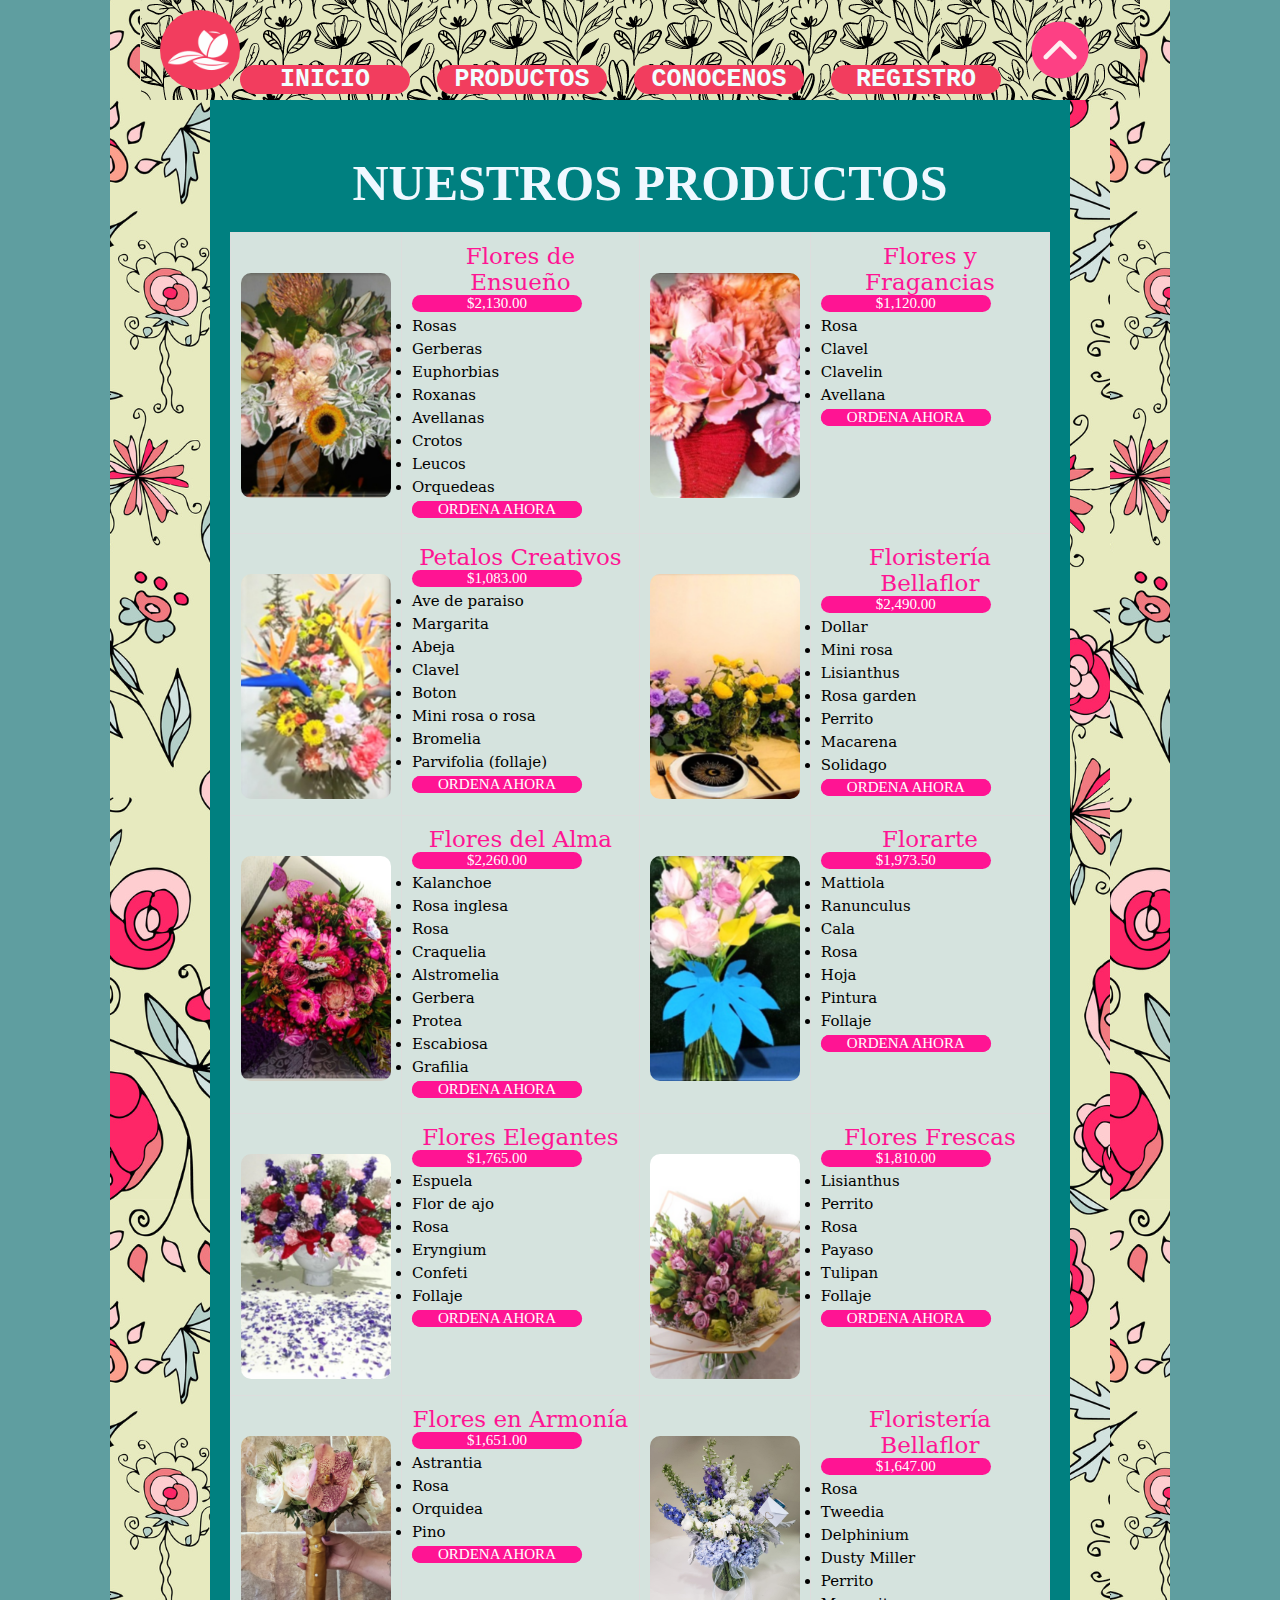
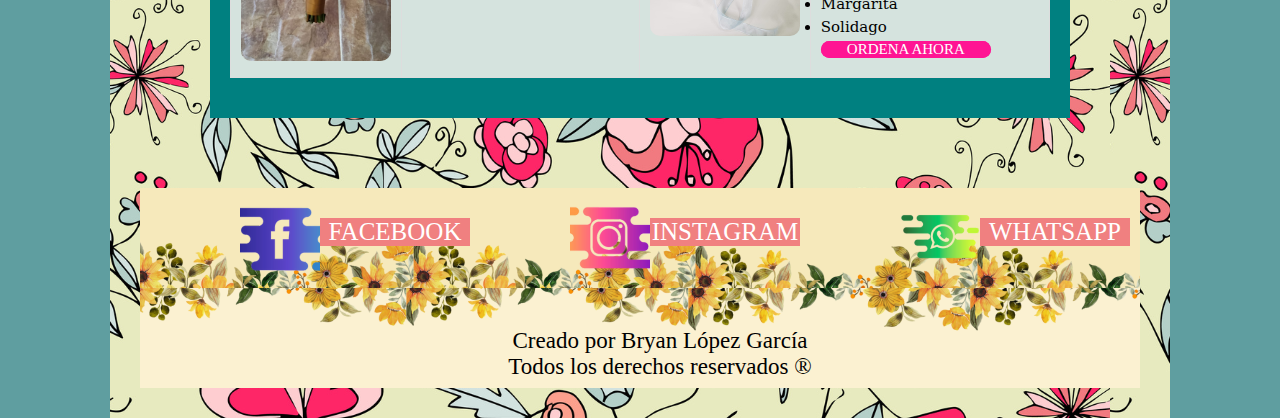
<file: productos.html>
<!doctype html>
<html>
<head>
<title>GALO_Diseños Florales</title>
</head>
		<link rel="stylesheet" href="estiloP.css">
<body>
	<div class="contenedor"> 
	<header>  
		<a  href="index.html"><img id="logo" src="isot.png"></a>
		<a href="#inicio"> <img class="sub" src="sub.png"> </a>
	<nav> <ul> 
		<li class="menu"><a  href="index.html"> INICIO</a></li>
		<li class="menu"><a  href="productos.html"> PRODUCTOS</a></li>
		<li class="menu"><a  href="conocenos.html"> CONOCENOS</a></li>
		<li class="menu"><a  href="registro.html"> REGISTRO</a></li>
		</ul> 
		</nav>
		</header>
	<section> 
		<p id="inicio"></p>
    <h1>NUESTROS PRODUCTOS</h1>
    <table class="flower-table">
      <tr>
        <td><img src="f1.png" class="flower-img"></td>
        <td class="ti_p">Flores de Ensueño  
		  <br> <ul class="list">
			<li class="pide">$2,130.00</li>
            <li>Rosas</li>
            <li>Gerberas</li>
            <li>Euphorbias</li>
			<li>Roxanas</li>
			<li>Avellanas</li>
			<li>Crotos</li>
			<li>Leucos </li>
			<li>Orquedeas </li>
			<li class="pide"><a class="pide" href="registro.html"> ORDENA AHORA</a></li>
          </ul></td>
		  
        <td><img src="f2.png" class="flower-img"></td>
        <td class="ti_p">Flores y Fragancias
		  <ul class="list">
			<li class="pide">$1,120.00</li>
            <li>Rosa</li>
            <li>Clavel</li>
            <li>Clavelin</li>
			<li>Avellana</li>
			<li class="pide"><a class="pide" href="registro.html"> ORDENA AHORA</a></li>
          </ul></td></tr>
		
      <tr>
        <td><img src="f3.png" class="flower-img"></td>
        <td class="ti_p">Petalos Creativos<br> 
			 <ul class="list">
			<li class="pide">$1,083.00<br></li>
            <li>Ave de paraiso</li>
            <li>Margarita</li>
            <li>Abeja</li>
			<li>Clavel</li>
			<li>Boton</li>
			<li>Mini rosa o rosa</li>
			<li>Bromelia </li>
			<li>Parvifolia (follaje)</li>
			<li class="pide"><a class="pide" href="registro.html"> ORDENA AHORA</a></li>
          </ul></td>
		  
        <td><img src="f4.png" class="flower-img"></td>
        <td class="ti_p">Floristería Bellaflor
		  <br> <ul class="list">
			<li class="pide"> $2,490.00</li>
            <li>Dollar</li>
            <li>Mini rosa</li>
            <li>Lisianthus</li>
			<li>Rosa garden</li>
			<li>Perrito</li>
			<li>Macarena</li>
			<li>Solidago </li>
			<li class="pide"><a class="pide" href="registro.html"> ORDENA AHORA</a></li>
			</ul></td> </tr>
		  
       <tr> <td><img src="f5.png" class="flower-img"></td>
        <td class="ti_p">Flores del Alma
		  <br> <ul class="list">
			<li class="pide"> $2,260.00</li>
            <li>Kalanchoe</li>
            <li>Rosa inglesa</li>
            <li>Rosa</li>
			<li>Craquelia</li>
			<li>Alstromelia</li>
			<li>Gerbera</li>
			<li>Protea </li>
			<li>Escabiosa </li>
			<li>Grafilia </li>
			<li class="pide"><a class="pide" href="registro.html"> ORDENA AHORA</a></li>
          </ul></td>
		   
		   <td><img src="f6.png" class="flower-img"></td>
        <td class="ti_p">Florarte<ul class="list">
			<li class="pide"> $1,973.50</li>
            <li>Mattiola</li>
            <li>Ranunculus</li>
            <li>Cala</li>
			<li>Rosa</li>
			<li>Hoja</li>
			<li>Pintura</li>
			<li>Follaje </li>
			<li class="pide"><a class="pide" href="registro.html"> ORDENA AHORA</a></li>
          </ul></td></tr>
		  
		<tr> <td><img src="f7.png" class="flower-img"></td>
        <td class="ti_p">Flores Elegantes<ul class="list">
			<li class="pide"> $1,765.00</li>
            <li>Espuela</li>
            <li>Flor de ajo</li>
            <li>Rosa</li>
			<li>Eryngium</li>
			<li>Confeti</li>
			<li>Follaje</li>
			<li class="pide"><a class="pide" href="registro.html"> ORDENA AHORA</a></li>
          </ul></td>
		   
		   <td><img src="f8.png" class="flower-img"></td>
        <td class="ti_p">Flores Frescas <ul class="list">
			<li class="pide"> $1,810.00</li>
            <li>Lisianthus</li>
            <li>Perrito</li>
            <li>Rosa</li>
			<li>Payaso</li>
			<li>Tulipan</li>
			<li>Follaje</li>
			<li class="pide"><a class="pide" href="registro.html"> ORDENA AHORA</a></li>
          </ul></td></tr>
		
		<tr> <td><img src="f9.png" class="flower-img"></td>
        <td class="ti_p">Flores en Armonía <ul class="list">
			<li class="pide"> $1,651.00</li>
            <li>Astrantia</li>
            <li>Rosa</li>
            <li>Orquidea</li>
			<li>Pino</li>
			<li class="pide"><a class="pide" href="registro.html"> ORDENA AHORA</a></li>
          </ul></td>
			
		<td><img src="f10.png" class="flower-img"></td>
        <td class="ti_p">Floristería Bellaflor<ul class="list">
			<li class="pide"> $1,647.00</li>
            <li>Rosa</li>
            <li>Tweedia</li>
            <li>Delphinium</li>
			<li>Dusty Miller</li>
			<li>Perrito</li>
			<li>Margarita</li>
			<li>Solidago </li>
			<li class="pide"><a class="pide" href="registro.html"> ORDENA AHORA</a></li>
          </ul></td></tr>
    </table>

		</section>
	
	<aside>
	<img class="rss" src="fa.png">
		<a class="rs" href="https://www.facebook.com/profile.php?id=61555955040915&locale=es_LA"  target="_blank">FACEBOOK</a>
	<img class="rss" src="in.png">
		<a class="rs" href="https://www.instagram.com/floral_designs_galo?igsh=bHVweWFuNDJ1dDVq" target="_blank">INSTAGRAM</a>
	<img class="rss" src="tik.png">
		<a class="rs" href="https://api.whatsapp.com/send?phone=5215623659789&text=Hola%F0%9F%99%8B%E2%80%8D%E2%99%80%EF%B8%8F%F0%9F%99%8B%E2%80%8D%E2%99%82%EF%B8%8F%20quiero%20informaci%C3%B3n%20de%20los%20dise%C3%B1os%20florales.%20%F0%9F%8C%BC%F0%9F%92%AC"  target="_blank">WHATSAPP</a>
	</aside>
	
	<footer>
		<p class="dere"> Creado por Bryan López García <br> Todos los derechos reservados ®</p>
	</footer>
</div>
</body>
</html>
</file>
<file: estiloP.css>
@charset "utf-8";
/* CSS Document */

body{
background-color:cadetblue;
margin: 0px;
padding: 0px;
}

.contenedor {background-image: url("fondo.png");
width: 1000px;
padding: 30px;
margin: auto;
text-align: center;
color: aliceblue;
font-family:Cambria, "Hoefler Text", "Liberation Serif", Times, "Times New Roman", "serif";
font-size: 25px;}

header {
background-color: #e3e6be;
background-image: url("fh1.png");
position: fixed;
top:0;
width: 1000px;
height: 100px;
z-index: 100;} /*ordena en capas las cajas, con -10 la caja se va hasta atras*/

#logo{
	width:80px;
	height:80px;
	float:left;
	margin-top:10px;
	margin-left: 20px;
	border-radius:100px;}

.sub{
	width:60px;
	height:60px;
	float:right;
	margin-top:20px;
	margin-right: 50px;
	border-radius:100px;}

.sub:hover{
	background-image: url(sub1.png);
	width:60px;
	height:60px;
	float:right;
	margin-top:20px;
	margin-right: 50px;
	border-radius:100px;}

.menu{
	width:170px;
	margin-right:27px;
	float:left;
	margin-top: 40px; 
	border-radius: 30px;
	font-family: Consolas, "Andale Mono", "Lucida Console", "Lucida Sans Typewriter", Monaco, "Courier New", "monospace";
}

nav ul { /*se pueden mandar a llamar ambas etiquetas ya que una esta dentro de otra*/
list-style-type:none}

nav ul li {background-color:#F23D5E;
display: inline; /*Para que las opciones salgan horizontal y no en lista*/
position: relative;
}

nav ul li a{
text-decoration: none; /*quita la linea azul que se ve como hipervinculo*/
color:azure;
font-weight:bold; /*Negrita*/
}

nav ul li a:hover{
text-decoration: none; /*quita la linea azul que se ve como hipervinculo*/
color:#91BAD7;
font-weight:bold;
}

section{
	margin-top: 70px;
height: 1000px;
}


.im1{
	width: 800px;
	height: 350px;
	margin-top: -40px;
	margin-left: 1px;
}

h2 {
    margin-bottom: 10px;
}

p { color: #eb2962;
	font-size: 23px;
	float: left;
    margin-left: 20px;
}

table {
    width: 60%; /* Ajusta el ancho según sea necesario */
    border-collapse: collapse;
    margin-bottom: 20px; /* Espacio entre las tablas */
}

.tdisp {
	background-color: #eb2962;
	height: 30px;
	float: left;
    margin-left: 0; /* Alineado a la izquierda */
}

.tndisp{
	background-color: #6c847c;
	height:30px;
	float: left;
    margin-left: 0; /* Alineado a la izquierda */
}

.disp {
	text-decoration: none; /*quita la linea azul que se ve como hipervinculo*/
	background-color: #eb2962;
	width: 28px;
	height: 30px;
}

.ndisp{
	background-color: #6c847c;
	width: 28px;
	height:30px;

}

.jun{
	background-color: #e3e6be;
	color:#ffffff;
}

.mes{
	color:#000000;
}
.calen {
	width: 28px;
	height: 30px;
}

th, td {
	height: 30px;
    border: 1px solid #000; /* Borde negro visible */
    padding: 10px;
    text-align: center;
	text-decoration: none; /*quita la linea azul que se ve como hipervinculo*/
}

th {
    background-color: #f2f2f2;
}

td {
    height: 100px;
	text-decoration: none; /*quita la linea azul que se ve como hipervinculo*/
}

th[colspan="7"] {
    background-color: #d9d9d9;
    font-size: 1.2em;
}

.tx2{
	color: #e3e6be;
	font-size: 20px;
	text-align: center;
	float: right;
	width: 288px;
}

.tx3{
	font-size: 18px;
	text-align: right;
	float: right;
	width: 288px;
}

section{background-color: darkslategray;
padding: 20px;
margin: 70px;
height: 100%;
}

aside{
background-color: #dd9a93;
background-image: url("asi.png");
width: 1000px;
height: 100px;
float: none;
}

.rss{
	float: left;
	margin: 100px;
	margin-top: 10px;
	width: 80px;
	height: 80px;
}

.rs{
	float: left;
	margin-left: -100px;
	margin-top: 30PX;
	width: 150px;
	text-decoration: none; 
	background-color:lightcoral ;
	color:white;}

.rs:hover{
	background-color:crimson ;}

footer{
background-color: #dd9a93;
background-image: url("fott.png");
width: 1000px;
height: 100px;
float: none;
}

.dere{
	width: 1000px;
	margin-top: -50px;
	align-content: center;
	color: black;
}

/*productos*/


.flower-section {
  width: 900px;
  margin: none ;
  padding: 20px;
  border: 1px solid #ddd;
  box-shadow: 0 4px 8px rgba(0, 0, 0, 0.1);
  background-color: #fff;
}

section{
	background-color: #008080;
	
}

h1 {
  text-align: center;
  margin-bottom: 20px;
}

.flower-table {
  width: 100%;
  border: none;
background-color: #d5e3de;
}

.flower-table td {
  border: 1px solid #ddd;
  padding: 10px;
  text-align: center;
  vertical-align: top;
}

.flower-table img.flower-img {
  width: 150px; /* Ajusta el tamaño de las imágenes según sea necesario */
  height: auto;
}

.flower-table ul {
  padding: 0;
  margin: 0;
}

.flower-table ul li {
  margin-bottom: 5px;
}

.ti_p{
	color: deeppink;
	font-family: Constantia, "Lucida Bright", "DejaVu Serif", Georgia, "serif";
	font-size: 23px;
}

.list{
	float: left;
	color: black;
	font-size: 15px;
	text-align: left;
}

.flower-img{
	margin-top: 30px;
	width: 200px;
	border-radius: 10px;
	box-shadow: 10px white;
}

.pide{
width:170px;
margin-right:27px;
float:left; 
text-align: center;
border-radius: 30px;
text-decoration: none;
color: white;
background-color: deeppink;
font-family: Baskerville, "Palatino Linotype", Palatino, "Century Schoolbook L", "Times New Roman", "serif";
list-style-type: none;
}
</file>
